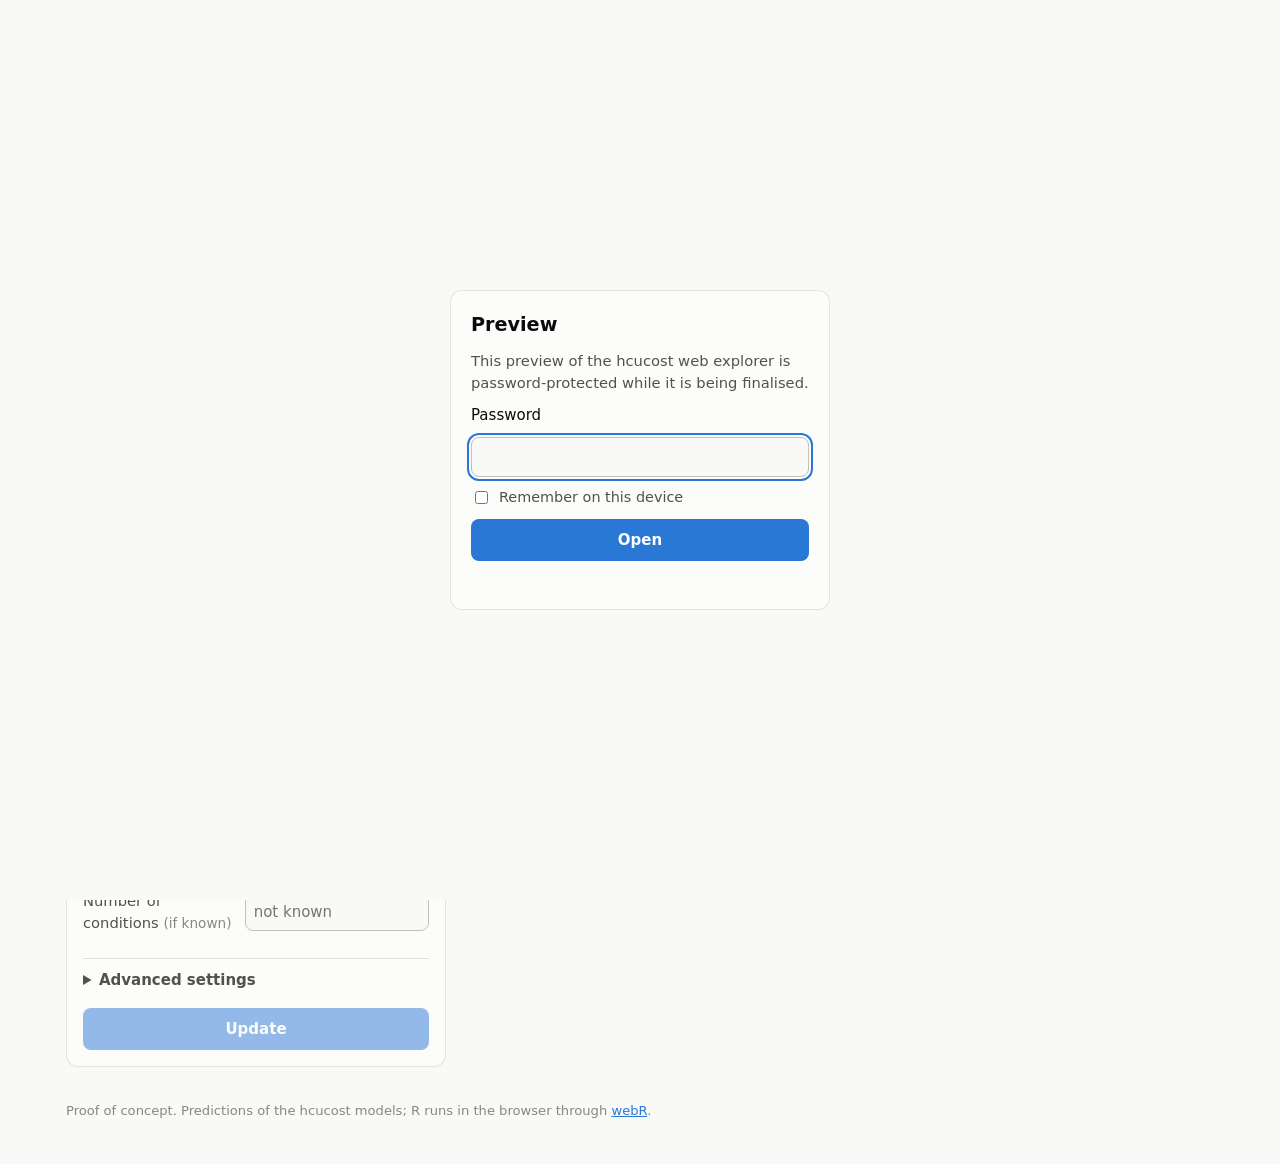
<file: index.html>
<!doctype html>
<!--
  web/index.html - hcucost web explorer (2026-11-08).
  A static page: R runs in the visitor's browser with webR (WebAssembly, self-hosted in webr/); the page
  installs hcucost and its dependencies from repo/ (both built by web/build_wasm.sh) and calls
  hcu_predict() on the fitted models shipped in the package. Nothing runs on a server: any static
  host (or `python3 -m http.server`) can serve this folder. sw.js caches the large files (R itself and
  the packages) for repeat visits. Logic: app.js; R side: hcucost_web.R; styles: style.css.
-->
<html lang="en-GB">
<head>
  <meta charset="utf-8">
  <meta name="viewport" content="width=device-width, initial-scale=1">
  <title>Healthcare cost explorer (preview)</title>
  <meta name="description" content="Expected healthcare use and costs in England from the hcucost models, computed in your browser">
  <link rel="stylesheet" href="style.css">
  <meta name="robots" content="noindex, nofollow">
</head>
<body>
  <header class="page-head">
    <h1>Healthcare use and cost explorer</h1>
    <p class="lede">The average yearly use of NHS services, and its cost, for people in England with the
      characteristics you enter, from the <code>hcucost</code> models fitted to CPRD primary care records
      linked to hospital data. Everything is computed in your browser; nothing you enter leaves this page.</p>
    <div id="startup" class="startup" aria-live="polite">
      <div class="bar" aria-hidden="true"><span id="startup-bar"></span></div>
      <ol class="steps">
        <li data-step="0">Starting R in your browser</li>
        <li data-step="1">Installing the R packages</li>
        <li data-step="2">Reading the models</li>
        <li data-step="3">First calculation</li>
      </ol>
      <p class="hint" id="startup-note">The first visit downloads about 28 MB (R and its packages); later
        visits reuse most of it from your browser's cache.</p>
    </div>
    <p id="status" class="status" role="status" aria-live="polite"></p>
  </header>

  <main class="layout">
    <form id="profile" class="panel form" autocomplete="off" aria-label="Profile" novalidate>
      <label class="compare-toggle"><input type="checkbox" id="compare"> Compare two profiles</label>
      <div id="tabs" class="tabs" role="tablist" aria-label="Profiles" hidden>
        <button type="button" role="tab" id="tab-A" aria-selected="true" aria-controls="profile-fields">Profile A</button>
        <button type="button" role="tab" id="tab-B" aria-selected="false" aria-controls="profile-fields">Profile B</button>
        <button type="button" id="copy-ab" class="ghost small">Copy A to B</button>
      </div>

      <div id="profile-fields" role="tabpanel">
        <fieldset>
          <legend>Person</legend>
          <div class="row">
            <label for="age">Age</label>
            <input id="age" name="age" type="number" min="20" max="100" step="1" value="60" required aria-describedby="err-age">
          </div>
          <p class="field-error" id="err-age"></p>
          <div class="row">
            <span class="label" id="sex-label">Sex</span>
            <div class="seg" role="radiogroup" aria-labelledby="sex-label">
              <label><input type="radio" name="sex" value="women" checked> Woman</label>
              <label><input type="radio" name="sex" value="men"> Man</label>
            </div>
          </div>
        </fieldset>

        <fieldset>
          <legend>Also known <span class="hint">(leave as “not known” if not)</span></legend>
          <div class="row"><label for="dimd">Deprivation (IMD decile)</label><select id="dimd" name="dimd"></select></div>
          <div class="row"><label for="ethnicity">Ethnicity</label><select id="ethnicity" name="ethnicity"></select></div>
          <div class="row"><label for="sha">Region</label><select id="sha" name="sha"></select></div>
          <div class="row"><label for="bmi">BMI (kg/m²)</label>
            <input id="bmi" name="bmi" type="number" min="12" max="70" step="0.1" placeholder="not known" aria-describedby="err-bmi"></div>
          <p class="field-error" id="err-bmi"></p>
          <div class="row"><label for="smok">Smoking</label>
            <select id="smok" name="smok">
              <option value="">not known</option><option value="never">never</option>
              <option value="ex">ex-smoker</option><option value="current">current</option>
            </select></div>
          <div class="row"><label for="survival">Survival</label>
            <select id="survival" name="survival">
              <option value="">not known</option>
              <option value="survives">survives this year and next</option>
              <option value="dies_next">dies next year</option>
              <option value="died">dies this year</option>
            </select></div>
        </fieldset>

        <fieldset>
          <legend id="cond-legend">Long-term conditions</legend>
          <div class="seg" role="radiogroup" aria-labelledby="cond-legend">
            <label><input type="radio" name="condMode" value="unknown" checked> Not known</label>
            <label><input type="radio" name="condMode" value="none"> None</label>
            <label><input type="radio" name="condMode" value="choose"> Choose…</label>
          </div>
          <div id="ncond-row" class="row">
            <label for="ncond">Number of conditions <span class="hint">(if known)</span></label>
            <input id="ncond" name="ncond" type="number" min="0" max="26" step="1" placeholder="not known" aria-describedby="err-ncond">
          </div>
          <p class="field-error" id="err-ncond"></p>
          <div id="choose-box" hidden>
            <input type="search" id="cond-search" placeholder="Search the 26 conditions" aria-label="Search the conditions">
            <p class="hint" id="chosen-summary" aria-live="polite"></p>
            <div id="cond-list" class="cond-list"></div>
            <p class="field-error" id="err-conds"></p>
            <div class="row"><label for="others">The other conditions are</label>
              <select id="others" name="others">
                <option value="absent">absent</option>
                <option value="unknown">not known</option>
              </select></div>
            <p class="hint">Years since diagnosis: 0 means diagnosed this year; leave blank if not known. For
              asthma, anxiety or depression, chronic pain, constipation and alcohol problems, the years into the
              current spell.</p>
          </div>
        </fieldset>
      </div>

      <details class="advanced">
        <summary>Advanced settings</summary>
        <div class="row">
          <span class="label" id="period-label">Model</span>
          <div class="seg" role="radiogroup" aria-labelledby="period-label">
            <label><input type="radio" name="period" value="CY" checked> Calendar year</label>
            <label><input type="radio" name="period" value="FY"> Financial year</label>
          </div>
        </div>
        <div class="row"><label for="precision">Precision</label>
          <select id="precision" name="precision">
            <option value="fast">Fast</option>
            <option value="standard" selected>Standard</option>
            <option value="precise">Precise (slower)</option>
          </select></div>
        <p class="hint">Precision matters mostly when details are not known and are averaged over people like
          this. Results update as you edit.</p>
      </details>

      <button type="submit" id="go" class="primary" disabled>Update</button>
    </form>

    <section id="results" class="panel results" aria-label="Results">
      <div id="placeholder" class="placeholder">Results appear here once R has started.</div>
      <div id="out" hidden>
        <div id="knows"></div>
        <div class="hero" id="hero"></div>

        <div class="spread-wrap">
          <h2>How much people like this differ</h2>
          <p class="hint">The average above includes everyone like this. Individual costs are very uneven: most
            people use a little care and a few are admitted to hospital. From <span id="spread-n">4,000</span>
            simulated people:</p>
          <div id="spread" class="spread"></div>
        </div>

        <div id="tables"></div>

        <div class="chart-head">
          <h2 id="chart-title">Average cost by age</h2>
          <div class="chart-tools">
            <button type="button" id="toggle-table" class="ghost small" aria-pressed="false">Show table</button>
          </div>
        </div>
        <p class="hint" id="curve-note">The same profile at ages 20 to 95. Hover over, tap or tab to a column for
          its details (arrow keys move between ages).</p>
        <div id="legend" class="legend"></div>
        <div id="chart" class="chart"></div>
        <div id="chart-table" class="chart-table" hidden></div>
        <div id="tooltip" class="tooltip" role="status" hidden></div>

        <div class="share">
          <button type="button" id="copy-link" class="ghost small">Copy a link to these results</button>
          <button type="button" id="download-csv" class="ghost small">Download the results (CSV)</button>
          <span class="hint" id="share-note" aria-live="polite"></span>
        </div>

        <details class="about">
          <summary>About these figures</summary>
          <ul>
            <li><strong>What they are.</strong> The average yearly use of NHS services, and its cost, for people
              in England with the characteristics entered: an average over everyone like this, including people
              who use no care that year. They are not a prediction for one person and should not be used for
              decisions about anyone's care.</li>
            <li><strong>Services.</strong> Primary care contacts, prescription items, outpatient attendances,
              hospital admissions (inpatient spells) and A&amp;E attendances. Other services, such as community
              and social care, are not included.</li>
            <li><strong>Costs.</strong> NHS costs at 2019/20 prices: primary care contacts at PSSRU-based costs
              per contact; prescriptions at the Prescription Cost Analysis net ingredient cost per item; hospital
              activity at the national schedules of NHS costs.</li>
            <li><strong>Data.</strong> CPRD Aurum primary care records of people aged 20 to 100, linked to
              Hospital Episode Statistics, 2013 to 2019; practice patterns of 2019 (calendar year) or 2019/20
              (financial year).</li>
            <li><strong>Details not known.</strong> If exactly the known details match one of the models fitted
              without the others, that model is used. Otherwise the unknown details are averaged over people
              like this, filled in from how characteristics and conditions occur together. An unknown
              survival is averaged over the risk of death.</li>
            <li><strong>Calculation.</strong> The averages are computed without simulation (the expected use
              is exact; the expected cost is computed to the precision shown). The spread comes from simulated
              people. Results are reproducible: the same profile always gives the same figures.</li>
            <li><strong>Privacy.</strong> R runs in your browser and nothing you enter is sent anywhere. A copied
              link contains the profiles entered.</li>
          </ul>
        </details>
        <p class="foot" id="foot"></p>
      </div>
    </section>
  </main>

  <div id="mobile-bar" class="mobile-bar" hidden>
    <button type="button" id="bar-result" class="bar-result"></button>
    <button type="button" id="bar-edit" class="ghost small">Edit profile</button>
  </div>

  <footer class="page-foot">
    <p>Proof of concept. Predictions of the hcucost models; R runs in the browser through
      <a href="https://docs.r-wasm.org/webr/latest/">webR</a>.</p>
  </footer>
<!--
  web/deploy/gate.html - the password gate of the PREVIEW of the hcucost web explorer (2026-11-08; user
  request: "very simple" protection while the page is being finalised; to be removed later).
  encrypt.mjs inserts it into the preview's index.html in place of <script src="app.js">. The page's code
  (app.js) and its R side (hcucost_web.R) are published only encrypted (AES-GCM; key from the password by
  PBKDF2-SHA-256). The password decrypts them in the browser; nothing is sent anywhere. Not strong
  security: webR and the R packages themselves are public files.
-->
<div id="gate" class="gate" role="dialog" aria-modal="true" aria-labelledby="gate-title">
  <form id="gate-form" class="gate-box" autocomplete="on">
    <h2 id="gate-title">Preview</h2>
    <p>This preview of the hcucost web explorer is password-protected while it is being finalised.</p>
    <label for="gate-pw">Password</label>
    <input id="gate-pw" name="password" type="password" autocomplete="current-password" required>
    <label class="gate-remember"><input type="checkbox" id="gate-remember"> Remember on this device</label>
    <button type="submit" class="primary">Open</button>
    <p id="gate-msg" class="gate-msg" role="alert"></p>
  </form>
</div>
<style>
  .gate { position: fixed; inset: 0; z-index: 50; display: grid; place-items: center; padding: 16px;
    background: var(--page); }
  .gate-box { width: min(380px, 100%); background: var(--surface); border: 1px solid var(--ring); border-radius: 12px;
    padding: 20px; display: grid; gap: 10px; }
  .gate-box h2 { margin: 0; font-size: 1.2rem; }
  .gate-box p { margin: 0; color: var(--ink-2); font-size: 0.92rem; }
  .gate-box input[type="password"] { font: inherit; color: var(--ink); background: var(--page); border: 1px solid var(--axis);
    border-radius: 8px; padding: 8px 10px; }
  .gate-remember { display: flex; gap: 8px; align-items: center; font-size: 0.9rem; color: var(--ink-2); }
  .gate-msg { color: #d03b3b; min-height: 1.2em; }
</style>
<script type="module">
  const KEY = 'hcucost-preview-password';
  const b64 = (s) => Uint8Array.from(atob(s), (c) => c.charCodeAt(0));
  async function deriveKey(pw, salt, iter) {
    const base = await crypto.subtle.importKey('raw', new TextEncoder().encode(pw), 'PBKDF2', false, ['deriveKey']);
    return crypto.subtle.deriveKey({ name: 'PBKDF2', salt, iterations: iter, hash: 'SHA-256' }, base,
      { name: 'AES-GCM', length: 256 }, false, ['decrypt']);
  }
  // decrypt app.js and hcucost_web.R with the password and run the app; throws on a wrong password
  async function unlock(pw) {
    const [app, r] = await Promise.all(['app.js.enc', 'hcucost_web.R.enc'].map((f) => fetch(f).then((x) => x.json())));
    const key = await deriveKey(pw, b64(app.salt), app.iter);
    const dec = async (e) => new TextDecoder().decode(await crypto.subtle.decrypt({ name: 'AES-GCM', iv: b64(e.iv) }, key, b64(e.ct)));
    const src = await dec(app);
    window.HCUWEB_R_CODE = await dec(r);
    // the app is run from a blob: its relative import of webR must become absolute
    const code = src.replace("from './webr/webr.mjs'", `from '${new URL('webr/webr.mjs', window.location.href).href}'`);
    document.getElementById('gate').remove();
    await import(URL.createObjectURL(new Blob([code], { type: 'text/javascript' })));
  }
  const saved = sessionStorage.getItem(KEY) || localStorage.getItem(KEY);
  const form = document.getElementById('gate-form');
  const msg = document.getElementById('gate-msg');
  form.addEventListener('submit', async (ev) => {
    ev.preventDefault();
    const pw = document.getElementById('gate-pw').value;
    msg.textContent = 'Checking…';
    try {
      await unlock(pw);
      sessionStorage.setItem(KEY, pw);
      if (document.getElementById('gate-remember').checked) localStorage.setItem(KEY, pw);
    } catch (e) {
      msg.textContent = 'That password is not right.';
    }
  });
  if (saved) unlock(saved).catch(() => { sessionStorage.removeItem(KEY); localStorage.removeItem(KEY); });
  else document.getElementById('gate-pw').focus();
</script>

</body>
</html>
</file>
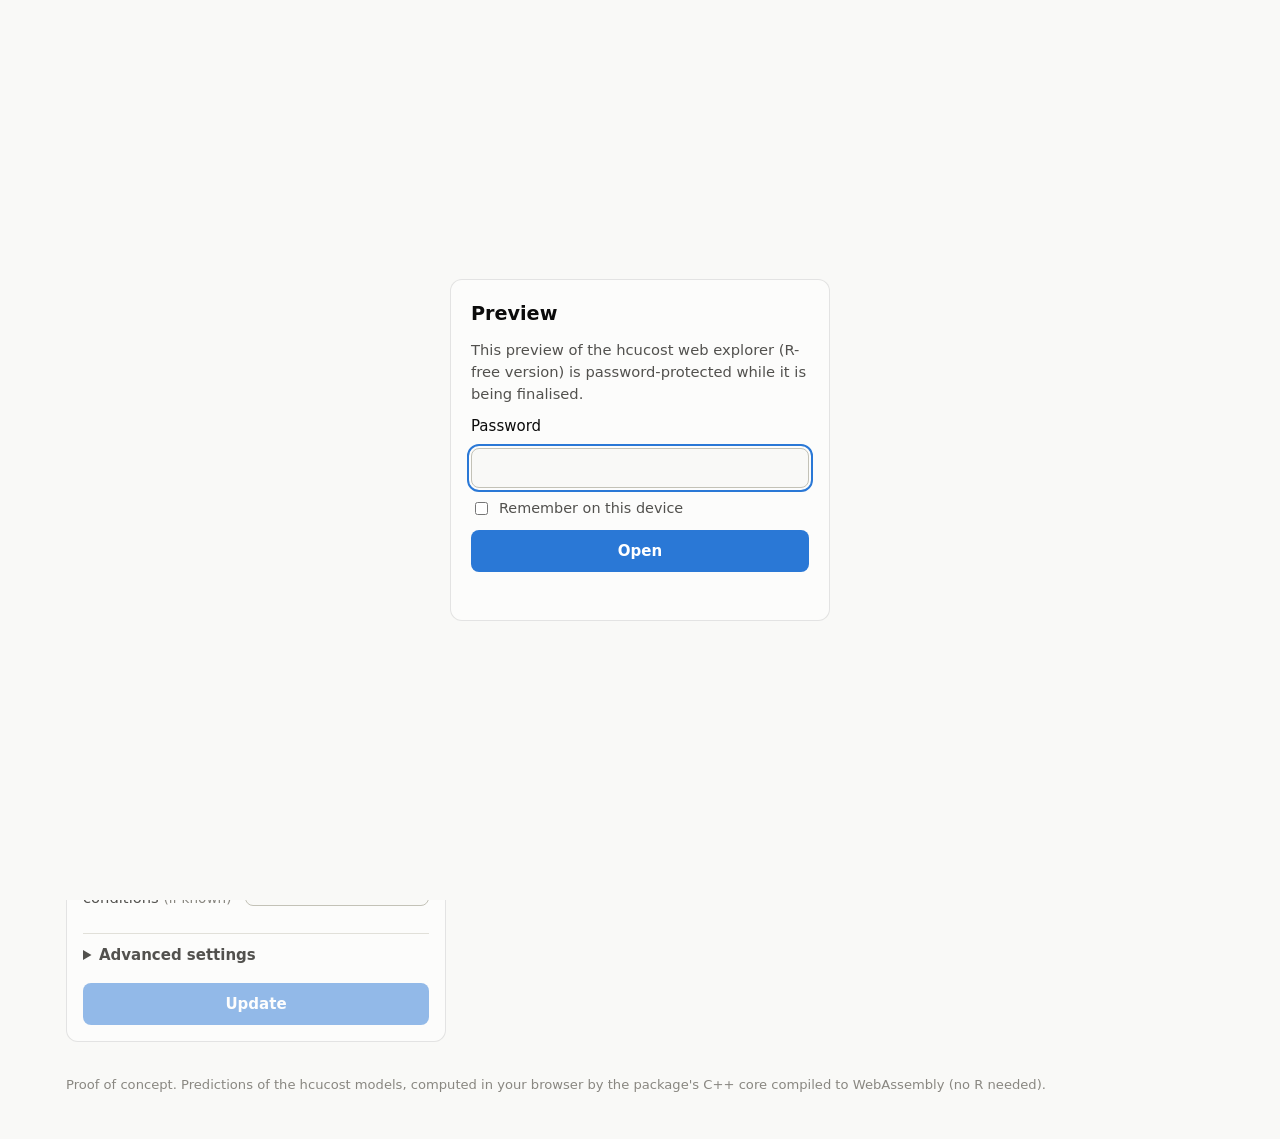
<file: fast/index.html>
<!doctype html>
<!--
  web-fast/index.html - hcucost web explorer, R-free version (2026-11-08; user request: a more responsive
  page that avoids R altogether; the webR page in web/ is unchanged).
  The package's C++ core runs in the browser as WebAssembly (hcucore.wasm, built from core/hcucore.cpp by
  build.sh) with the fitted models exported from the package (models/, export_models.R); engine.js ports
  hcu_predict()'s R logic and gives its results (test/run_check.sh). The calculations run in background
  workers (worker.js), several at once. Nothing runs on a server; sw.js caches the files, so the page also
  works offline once opened. Interface as the webR page: app.js, style.css.
-->
<html lang="en-GB">
<head>
  <meta charset="utf-8">
  <meta name="viewport" content="width=device-width, initial-scale=1">
  <title>Healthcare cost explorer (preview, R-free)</title>
  <meta name="description" content="Expected healthcare use and costs in England from the hcucost models, computed in your browser">
  <link rel="stylesheet" href="style.css">
  <meta name="robots" content="noindex, nofollow">
</head>
<body>
  <header class="page-head">
    <h1>Healthcare use and cost explorer</h1>
    <p class="lede">The average yearly use of NHS services, and its cost, for people in England with the
      characteristics you enter, from the <code>hcucost</code> models fitted to CPRD primary care records
      linked to hospital data. Everything is computed in your browser; nothing you enter leaves this page.</p>
    <div id="startup" class="startup" aria-live="polite">
      <div class="bar" aria-hidden="true"><span id="startup-bar"></span></div>
      <ol class="steps">
        <li data-step="0">Loading the calculation engine</li>
        <li data-step="2">Reading the models</li>
        <li data-step="3">First calculation</li>
      </ol>
      <p class="hint" id="startup-note">The first visit downloads about 2 MB (the calculation engine and
        the models it needs); later visits use the copy kept by your browser.</p>
    </div>
    <p id="status" class="status" role="status" aria-live="polite"></p>
  </header>

  <main class="layout">
    <form id="profile" class="panel form" autocomplete="off" aria-label="Profile" novalidate>
      <label class="compare-toggle"><input type="checkbox" id="compare"> Compare two profiles</label>
      <div id="tabs" class="tabs" role="tablist" aria-label="Profiles" hidden>
        <button type="button" role="tab" id="tab-A" aria-selected="true" aria-controls="profile-fields">Profile A</button>
        <button type="button" role="tab" id="tab-B" aria-selected="false" aria-controls="profile-fields">Profile B</button>
        <button type="button" id="copy-ab" class="ghost small">Copy A to B</button>
      </div>

      <div id="profile-fields" role="tabpanel">
        <fieldset>
          <legend>Person</legend>
          <div class="row">
            <label for="age">Age</label>
            <input id="age" name="age" type="number" min="20" max="100" step="1" value="60" required aria-describedby="err-age">
          </div>
          <p class="field-error" id="err-age"></p>
          <div class="row">
            <span class="label" id="sex-label">Sex</span>
            <div class="seg" role="radiogroup" aria-labelledby="sex-label">
              <label><input type="radio" name="sex" value="women" checked> Woman</label>
              <label><input type="radio" name="sex" value="men"> Man</label>
            </div>
          </div>
        </fieldset>

        <fieldset>
          <legend>Also known <span class="hint">(leave as “not known” if not)</span></legend>
          <div class="row"><label for="dimd">Deprivation (IMD decile)</label><select id="dimd" name="dimd"></select></div>
          <div class="row"><label for="ethnicity">Ethnicity</label><select id="ethnicity" name="ethnicity"></select></div>
          <div class="row"><label for="sha">Region</label><select id="sha" name="sha"></select></div>
          <div class="row"><label for="bmi">BMI (kg/m²)</label>
            <input id="bmi" name="bmi" type="number" min="12" max="70" step="0.1" placeholder="not known" aria-describedby="err-bmi"></div>
          <p class="field-error" id="err-bmi"></p>
          <div class="row"><label for="smok">Smoking</label>
            <select id="smok" name="smok">
              <option value="">not known</option><option value="never">never</option>
              <option value="ex">ex-smoker</option><option value="current">current</option>
            </select></div>
          <div class="row"><label for="survival">Survival</label>
            <select id="survival" name="survival">
              <option value="">not known</option>
              <option value="survives">survives this year and next</option>
              <option value="dies_next">dies next year</option>
              <option value="died">dies this year</option>
            </select></div>
        </fieldset>

        <fieldset>
          <legend id="cond-legend">Long-term conditions</legend>
          <div class="seg" role="radiogroup" aria-labelledby="cond-legend">
            <label><input type="radio" name="condMode" value="unknown" checked> Not known</label>
            <label><input type="radio" name="condMode" value="none"> None</label>
            <label><input type="radio" name="condMode" value="choose"> Choose…</label>
          </div>
          <div id="ncond-row" class="row">
            <label for="ncond">Number of conditions <span class="hint">(if known)</span></label>
            <input id="ncond" name="ncond" type="number" min="0" max="26" step="1" placeholder="not known" aria-describedby="err-ncond">
          </div>
          <p class="field-error" id="err-ncond"></p>
          <div id="choose-box" hidden>
            <input type="search" id="cond-search" placeholder="Search the 26 conditions" aria-label="Search the conditions">
            <p class="hint" id="chosen-summary" aria-live="polite"></p>
            <div id="cond-list" class="cond-list"></div>
            <p class="field-error" id="err-conds"></p>
            <div class="row"><label for="others">The other conditions are</label>
              <select id="others" name="others">
                <option value="absent">absent</option>
                <option value="unknown">not known</option>
              </select></div>
            <p class="hint">Years since diagnosis: 0 means diagnosed this year; leave blank if not known. For
              asthma, anxiety or depression, chronic pain, constipation and alcohol problems, the years into the
              current spell.</p>
          </div>
        </fieldset>
      </div>

      <details class="advanced">
        <summary>Advanced settings</summary>
        <div class="row">
          <span class="label" id="period-label">Model</span>
          <div class="seg" role="radiogroup" aria-labelledby="period-label">
            <label><input type="radio" name="period" value="CY" checked> Calendar year</label>
            <label><input type="radio" name="period" value="FY"> Financial year</label>
          </div>
        </div>
        <div class="row"><label for="precision">Precision</label>
          <select id="precision" name="precision">
            <option value="fast">Fast</option>
            <option value="standard" selected>Standard</option>
            <option value="precise">Precise (slower)</option>
          </select></div>
        <p class="hint">Precision matters mostly when details are not known and are averaged over people like
          this. Results update as you edit.</p>
      </details>

      <button type="submit" id="go" class="primary" disabled>Update</button>
    </form>

    <section id="results" class="panel results" aria-label="Results">
      <div id="placeholder" class="placeholder">Results appear here once R has started.</div>
      <div id="out" hidden>
        <div id="knows"></div>
        <div class="hero" id="hero"></div>

        <div class="spread-wrap">
          <h2>How much people like this differ</h2>
          <p class="hint">The average above includes everyone like this. Individual costs are very uneven: most
            people use a little care and a few are admitted to hospital. From <span id="spread-n">4,000</span>
            simulated people:</p>
          <div id="spread" class="spread"></div>
        </div>

        <div id="tables"></div>

        <div class="chart-head">
          <h2 id="chart-title">Average cost by age</h2>
          <div class="chart-tools">
            <button type="button" id="toggle-table" class="ghost small" aria-pressed="false">Show table</button>
          </div>
        </div>
        <p class="hint" id="curve-note">The same profile at ages 20 to 95. Hover over, tap or tab to a column for
          its details (arrow keys move between ages).</p>
        <div id="legend" class="legend"></div>
        <div id="chart" class="chart"></div>
        <div id="chart-table" class="chart-table" hidden></div>
        <div id="tooltip" class="tooltip" role="status" hidden></div>

        <div class="share">
          <button type="button" id="copy-link" class="ghost small">Copy a link to these results</button>
          <button type="button" id="download-csv" class="ghost small">Download the results (CSV)</button>
          <span class="hint" id="share-note" aria-live="polite"></span>
        </div>

        <details class="about">
          <summary>About these figures</summary>
          <ul>
            <li><strong>What they are.</strong> The average yearly use of NHS services, and its cost, for people
              in England with the characteristics entered: an average over everyone like this, including people
              who use no care that year. They are not a prediction for one person and should not be used for
              decisions about anyone's care.</li>
            <li><strong>Services.</strong> Primary care contacts, prescription items, outpatient attendances,
              hospital admissions (inpatient spells) and A&amp;E attendances. Other services, such as community
              and social care, are not included.</li>
            <li><strong>Costs.</strong> NHS costs at 2019/20 prices: primary care contacts at PSSRU-based costs
              per contact; prescriptions at the Prescription Cost Analysis net ingredient cost per item; hospital
              activity at the national schedules of NHS costs.</li>
            <li><strong>Data.</strong> CPRD Aurum primary care records of people aged 20 to 100, linked to
              Hospital Episode Statistics, 2013 to 2019; practice patterns of 2019 (calendar year) or 2019/20
              (financial year).</li>
            <li><strong>Details not known.</strong> If exactly the known details match one of the models fitted
              without the others, that model is used. Otherwise the unknown details are averaged over people
              like this, filled in from how characteristics and conditions occur together. An unknown
              survival is averaged over the risk of death.</li>
            <li><strong>Calculation.</strong> The averages are computed without simulation (the expected use
              is exact; the expected cost is computed to the precision shown). The spread comes from simulated
              people. Results are reproducible: the same profile always gives the same figures.</li>
            <li><strong>Privacy.</strong> R runs in your browser and nothing you enter is sent anywhere. A copied
              link contains the profiles entered.</li>
          </ul>
        </details>
        <p class="foot" id="foot"></p>
      </div>
    </section>
  </main>

  <div id="mobile-bar" class="mobile-bar" hidden>
    <button type="button" id="bar-result" class="bar-result"></button>
    <button type="button" id="bar-edit" class="ghost small">Edit profile</button>
  </div>

  <footer class="page-foot">
    <p>Proof of concept. Predictions of the hcucost models, computed in your browser by the package's C++
      core compiled to WebAssembly (no R needed).</p>
  </footer>
<!--
  web-fast/deploy/gate.html - the password gate of the PREVIEW of the R-free explorer (2026-11-08; adapted
  from web/deploy/gate.html; the same password, and a remembered password works for both previews).
  encrypt.mjs inserts it into the preview's index.html in place of <script src="app.js">. The page's code
  (app.js) is published only encrypted (AES-GCM; key from the password by PBKDF2-SHA-256) and decrypted in
  the browser; nothing is sent anywhere. Not strong security: the calculation engine and the models are
  public files.
-->
<div id="gate" class="gate" role="dialog" aria-modal="true" aria-labelledby="gate-title">
  <form id="gate-form" class="gate-box" autocomplete="on">
    <h2 id="gate-title">Preview</h2>
    <p>This preview of the hcucost web explorer (R-free version) is password-protected while it is being finalised.</p>
    <label for="gate-pw">Password</label>
    <input id="gate-pw" name="password" type="password" autocomplete="current-password" required>
    <label class="gate-remember"><input type="checkbox" id="gate-remember"> Remember on this device</label>
    <button type="submit" class="primary">Open</button>
    <p id="gate-msg" class="gate-msg" role="alert"></p>
  </form>
</div>
<style>
  .gate { position: fixed; inset: 0; z-index: 50; display: grid; place-items: center; padding: 16px;
    background: var(--page); }
  .gate-box { width: min(380px, 100%); background: var(--surface); border: 1px solid var(--ring); border-radius: 12px;
    padding: 20px; display: grid; gap: 10px; }
  .gate-box h2 { margin: 0; font-size: 1.2rem; }
  .gate-box p { margin: 0; color: var(--ink-2); font-size: 0.92rem; }
  .gate-box input[type="password"] { font: inherit; color: var(--ink); background: var(--page); border: 1px solid var(--axis);
    border-radius: 8px; padding: 8px 10px; }
  .gate-remember { display: flex; gap: 8px; align-items: center; font-size: 0.9rem; color: var(--ink-2); }
  .gate-msg { color: #d03b3b; min-height: 1.2em; }
</style>
<script type="module">
  const KEY = 'hcucost-preview-password';
  const b64 = (s) => Uint8Array.from(atob(s), (c) => c.charCodeAt(0));
  async function deriveKey(pw, salt, iter) {
    const base = await crypto.subtle.importKey('raw', new TextEncoder().encode(pw), 'PBKDF2', false, ['deriveKey']);
    return crypto.subtle.deriveKey({ name: 'PBKDF2', salt, iterations: iter, hash: 'SHA-256' }, base,
      { name: 'AES-GCM', length: 256 }, false, ['decrypt']);
  }
  // decrypt app.js and hcucost_web.R with the password and run the app; throws on a wrong password
  async function unlock(pw) {
    const app = await fetch('app.js.enc').then((x) => x.json());
    const key = await deriveKey(pw, b64(app.salt), app.iter);
    const src = new TextDecoder().decode(await crypto.subtle.decrypt({ name: 'AES-GCM', iv: b64(app.iv) }, key, b64(app.ct)));
    // the app is run from a blob: the address of its workers must become absolute
    const code = src.replace("new URL('worker.js', import.meta.url)", `new URL('worker.js', '${new URL('./', window.location.href).href}')`);
    document.getElementById('gate').remove();
    await import(URL.createObjectURL(new Blob([code], { type: 'text/javascript' })));
  }
  const saved = sessionStorage.getItem(KEY) || localStorage.getItem(KEY);
  const form = document.getElementById('gate-form');
  const msg = document.getElementById('gate-msg');
  form.addEventListener('submit', async (ev) => {
    ev.preventDefault();
    const pw = document.getElementById('gate-pw').value;
    msg.textContent = 'Checking…';
    try {
      await unlock(pw);
      sessionStorage.setItem(KEY, pw);
      if (document.getElementById('gate-remember').checked) localStorage.setItem(KEY, pw);
    } catch (e) {
      msg.textContent = 'That password is not right.';
    }
  });
  if (saved) unlock(saved).catch(() => { sessionStorage.removeItem(KEY); localStorage.removeItem(KEY); });
  else document.getElementById('gate-pw').focus();
</script>

</body>
</html>
</file>
<file: style.css>
/* web/style.css - hcucost web explorer. Colours are tokens with light and dark values; the five
   service colours are the first five slots of the dataviz reference palette, in its fixed order
   (validated 2026-11-08: all checks pass in both modes; three light-mode slots are below 3:1 contrast,
   so the chart has a table view, a legend and tooltips). */
:root {
  color-scheme: light;
  --page: #f9f9f7;
  --surface: #fcfcfb;
  --ink: #0b0b0b;
  --ink-2: #52514e;
  --muted: #898781;
  --grid: #e1e0d9;
  --axis: #c3c2b7;
  --ring: rgba(11, 11, 11, 0.10);
  --accent: #2a78d6;
  --accent-ink: #ffffff;
  --s1: #2a78d6; /* primary care */
  --s2: #eb6834; /* A&E */
  --s3: #1baf7a; /* outpatients */
  --s4: #eda100; /* inpatients */
  --s5: #e87ba4; /* prescriptions */
  --font: system-ui, -apple-system, "Segoe UI", sans-serif;
}
@media (prefers-color-scheme: dark) {
  :root:not([data-theme="light"]) {
    color-scheme: dark;
    --page: #0d0d0d;
    --surface: #1a1a19;
    --ink: #f0efec;
    --ink-2: #c3c2b7;
    --muted: #898781;
    --grid: #2c2c2a;
    --axis: #383835;
    --ring: rgba(255, 255, 255, 0.10);
    --accent: #3987e5;
    --s1: #3987e5;
    --s2: #d95926;
    --s3: #199e70;
    --s4: #c98500;
    --s5: #d55181;
  }
}
:root[data-theme="dark"] {
  color-scheme: dark;
  --page: #0d0d0d;
  --surface: #1a1a19;
  --ink: #f0efec;
  --ink-2: #c3c2b7;
  --muted: #898781;
  --grid: #2c2c2a;
  --axis: #383835;
  --ring: rgba(255, 255, 255, 0.10);
  --accent: #3987e5;
  --s1: #3987e5;
  --s2: #d95926;
  --s3: #199e70;
  --s4: #c98500;
  --s5: #d55181;
}

* { box-sizing: border-box; }
html { -webkit-text-size-adjust: 100%; }
body {
  margin: 0;
  background: var(--page);
  color: var(--ink);
  font: 15px/1.5 var(--font);
}
code { font-size: 0.92em; }
a { color: var(--accent); }

.page-head, .layout, .page-foot { max-width: 1180px; margin: 0 auto; padding: 0 16px; }
.page-head { padding-top: 28px; }
h1 { font-size: 1.6rem; line-height: 1.2; margin: 0 0 8px; }
h2 { font-size: 1.05rem; margin: 0; }
.lede { color: var(--ink-2); max-width: 70ch; margin: 0 0 12px; }
.status { color: var(--ink-2); font-size: 0.9rem; margin: 0 0 20px; min-height: 1.5em; }
.status.error { color: #d03b3b; }

.layout { display: grid; grid-template-columns: minmax(300px, 380px) 1fr; gap: 20px; align-items: start; }
@media (max-width: 860px) { .layout { grid-template-columns: 1fr; } }
.panel { background: var(--surface); border: 1px solid var(--ring); border-radius: 12px; padding: 16px; min-width: 0; }

fieldset { border: 0; margin: 0 0 16px; padding: 0; min-width: 0; }
legend { font-weight: 600; margin-bottom: 8px; padding: 0; }
.hint { color: var(--muted); font-size: 0.85rem; font-weight: 400; }
p.hint { margin: 4px 0 8px; }
.row { display: grid; grid-template-columns: 1fr 1.2fr; gap: 8px; align-items: center; margin-bottom: 8px; }
.row > label, .row > .label { color: var(--ink-2); font-size: 0.92rem; }
input[type="number"], select {
  width: 100%; min-width: 0; font: inherit; color: var(--ink); background: var(--page);
  border: 1px solid var(--axis); border-radius: 8px; padding: 6px 8px;
}
input:focus-visible, select:focus-visible, button:focus-visible { outline: 2px solid var(--accent); outline-offset: 2px; }
.seg { display: flex; gap: 6px; flex-wrap: wrap; }
.seg label {
  display: inline-flex; align-items: center; gap: 6px; border: 1px solid var(--axis); border-radius: 999px;
  padding: 4px 12px; font-size: 0.92rem; cursor: pointer;
}
.seg input { margin: 0; accent-color: var(--accent); }
.bulk { display: flex; gap: 8px; margin: 4px 0; }
button { font: inherit; border-radius: 8px; cursor: pointer; }
button.ghost { background: transparent; color: var(--ink-2); border: 1px solid var(--axis); padding: 4px 10px; font-size: 0.85rem; }
button.primary {
  width: 100%; background: var(--accent); color: var(--accent-ink); border: 0; padding: 10px 14px; font-weight: 600;
}
button:disabled { opacity: 0.5; cursor: progress; }

.conditions { display: grid; grid-template-columns: 1fr; gap: 6px; max-height: 360px; overflow-y: auto; padding-right: 4px; }
.cond { display: grid; grid-template-columns: 1fr 92px 64px; gap: 6px; align-items: center; font-size: 0.88rem; }
.cond select, .cond input { padding: 4px 6px; font-size: 0.88rem; }

.placeholder { color: var(--muted); padding: 40px 8px; text-align: center; }
.eyebrow { color: var(--ink-2); font-size: 0.88rem; margin: 0 0 8px; }
.hero { display: flex; flex-direction: column; margin-bottom: 16px; }
.hero-label { color: var(--ink-2); font-size: 0.9rem; }
.hero-value { font-size: 2.4rem; font-weight: 650; line-height: 1.15; }
.hero-note { color: var(--muted); font-size: 0.85rem; }

table { border-collapse: collapse; width: 100%; font-size: 0.92rem; }
th, td { text-align: left; padding: 6px 8px; border-bottom: 1px solid var(--grid); }
th { color: var(--ink-2); font-weight: 600; }
.num { text-align: right; font-variant-numeric: tabular-nums; }
tr.total td { font-weight: 650; border-bottom: 0; }
.swatch { display: inline-block; width: 10px; height: 10px; border-radius: 3px; margin-right: 8px; vertical-align: baseline; }

.chart-head { display: flex; justify-content: space-between; align-items: center; margin-top: 24px; gap: 8px; }
.legend { display: flex; flex-wrap: wrap; gap: 4px 16px; font-size: 0.85rem; color: var(--ink-2); margin: 4px 0 8px; }
.chart { position: relative; width: 100%; }
.chart svg { display: block; width: 100%; height: auto; overflow: visible; }
.chart text { fill: var(--muted); font: 11px var(--font); font-variant-numeric: tabular-nums; }
.chart .grid { stroke: var(--grid); stroke-width: 1; }
.chart .base { stroke: var(--axis); stroke-width: 1; }
.chart .seg-rect { stroke: var(--surface); stroke-width: 2; }
.chart .col.dim .seg-rect { opacity: 0.35; }
.chart .marker { fill: var(--ink-2); }
.chart-table { overflow-x: auto; margin-top: 8px; }
.tooltip {
  position: fixed; z-index: 10; pointer-events: none; background: var(--surface); color: var(--ink);
  border: 1px solid var(--ring); border-radius: 8px; padding: 8px 10px; font-size: 0.82rem;
  box-shadow: 0 4px 16px rgba(0, 0, 0, 0.12); max-width: 260px;
}
.tooltip .tt-row { display: flex; justify-content: space-between; gap: 12px; }
.tooltip .tt-row.on { font-weight: 650; }
.foot { color: var(--muted); font-size: 0.82rem; margin: 16px 0 0; }
.page-foot { color: var(--muted); font-size: 0.82rem; padding-top: 20px; padding-bottom: 32px; }

/* ---- 2026-11-08: startup progress, comparison, conditions, spread, sharing, phones ---- */
.startup { margin: 0 0 16px; max-width: 640px; }
.startup .bar { height: 6px; background: var(--grid); border-radius: 999px; overflow: hidden; margin-bottom: 8px; }
.startup .bar span { display: block; height: 100%; width: 5%; background: var(--accent); border-radius: 999px;
  transition: width 0.4s ease; }
.steps { list-style: none; display: flex; flex-wrap: wrap; gap: 4px 16px; padding: 0; margin: 0 0 4px;
  font-size: 0.88rem; color: var(--muted); }
.steps li::before { content: "○ "; }
.steps li.current { color: var(--ink); font-weight: 600; }
.steps li.current::before { content: "◐ "; }
.steps li.done { color: var(--ink-2); }
.steps li.done::before { content: "✓ "; }
.startup.finished { display: none; }

.compare-toggle { display: flex; gap: 8px; align-items: center; font-weight: 600; margin-bottom: 12px; }
.compare-toggle input { accent-color: var(--accent); width: 18px; height: 18px; }
.tabs { display: flex; gap: 6px; align-items: center; margin-bottom: 14px; flex-wrap: wrap; }
.tabs [role="tab"] { font: inherit; padding: 6px 14px; border: 1px solid var(--axis); background: transparent;
  color: var(--ink-2); border-radius: 999px; }
.tabs [role="tab"][aria-selected="true"] { background: var(--accent); color: var(--accent-ink); border-color: var(--accent); }
.tabs #copy-ab { margin-left: auto; }
button.small { padding: 4px 10px; font-size: 0.85rem; }

.field-error { color: #d03b3b; font-size: 0.85rem; margin: -4px 0 8px; min-height: 0; }
.field-error:empty { display: none; }
[aria-invalid="true"] { border-color: #d03b3b !important; outline: 1px solid #d03b3b; }

#cond-search { width: 100%; font: inherit; color: var(--ink); background: var(--page); border: 1px solid var(--axis);
  border-radius: 8px; padding: 6px 8px; margin: 10px 0 4px; }
.cond-list { max-height: none; }
.cond-group { border: 0; padding: 0; margin: 8px 0 4px; }
.cond-group > legend { font-size: 0.8rem; font-weight: 600; color: var(--muted); text-transform: uppercase;
  letter-spacing: 0.04em; margin-bottom: 4px; }
.cond-item { display: grid; grid-template-columns: 1fr 96px; gap: 6px; align-items: center; min-height: 34px; }
.cond-item label { display: flex; gap: 8px; align-items: center; font-size: 0.92rem; }
.cond-item input[type="checkbox"] { accent-color: var(--accent); width: 18px; height: 18px; }
.cond-item input[type="number"] { padding: 4px 6px; font-size: 0.88rem; }
.cond-item[hidden] { display: none; }
#ncond-row[hidden], #choose-box[hidden] { display: none; }

details.advanced { margin: 4px 0 16px; border-top: 1px solid var(--grid); padding-top: 10px; }
details.advanced summary, details.about summary { cursor: pointer; font-weight: 600; color: var(--ink-2); }
details.advanced[open] summary { margin-bottom: 10px; }

#knows { margin-bottom: 10px; }
.knows-line { font-size: 0.88rem; color: var(--ink-2); margin: 0 0 4px; }
.knows-line strong { color: var(--ink); font-weight: 600; }
.hero-sub { color: var(--ink-2); font-size: 0.95rem; }
.hero .precision { color: var(--muted); font-size: 0.85rem; }
.hero .precision abbr { text-decoration: underline dotted; cursor: help; }

.spread-wrap { margin: 8px 0 20px; }
.spread-wrap h2 { margin-bottom: 4px; }
.spread { display: grid; grid-template-columns: 1fr; gap: 16px; }
.spread.two { grid-template-columns: 1fr 1fr; }
@media (max-width: 640px) { .spread.two { grid-template-columns: 1fr; } }
.spread-col h3 { font-size: 0.95rem; margin: 0 0 6px; }
.spread-stats { display: grid; grid-template-columns: repeat(auto-fit, minmax(140px, 1fr)); gap: 8px; margin: 0 0 8px; }
.stat { border: 1px solid var(--ring); border-radius: 10px; padding: 8px 10px; }
.stat .v { display: block; font-size: 1.15rem; font-weight: 650; font-variant-numeric: tabular-nums; }
.stat .l { display: block; font-size: 0.8rem; color: var(--ink-2); }
.strip svg { display: block; width: 100%; height: auto; overflow: visible; }
.strip text { fill: var(--muted); font: 11px var(--font); font-variant-numeric: tabular-nums; }
.strip-key { display: flex; flex-wrap: wrap; gap: 4px 14px; font-size: 0.8rem; color: var(--ink-2); margin-top: 4px; }

.chart-tools { display: flex; gap: 6px; }
.chart [data-hit]:focus { outline: none; }
.chart [data-hit]:focus-visible { outline: none; stroke: var(--ink); stroke-width: 2; }
.chart .line { fill: none; stroke-width: 2; }
.chart .dot { stroke: var(--surface); stroke-width: 2; }
.chart .end-label { font-weight: 600; }

.share { display: flex; flex-wrap: wrap; gap: 8px; align-items: center; margin: 16px 0 8px; }
details.about { margin-top: 12px; border-top: 1px solid var(--grid); padding-top: 10px; }
details.about ul { margin: 8px 0 0; padding-left: 18px; font-size: 0.9rem; color: var(--ink-2); }
details.about li { margin-bottom: 6px; }

.mobile-bar { display: none; }
@media (max-width: 860px) {
  .results { order: -1; }                       /* results first on phones */
  .mobile-bar:not([hidden]) {
    display: flex; position: sticky; bottom: 0; z-index: 5; gap: 8px; align-items: center;
    justify-content: space-between; padding: 10px 16px; background: var(--surface);
    border-top: 1px solid var(--ring); box-shadow: 0 -4px 12px rgba(0, 0, 0, 0.08);
  }
  .bar-result { font: inherit; font-weight: 650; background: transparent; border: 0; color: var(--ink); padding: 4px 0;
    text-align: left; }
}
/* elements with a display rule must still honour [hidden] */
.tabs[hidden], .spread-wrap[hidden], .share[hidden] { display: none; }
</file>
<file: fast/style.css>
/* web/style.css - hcucost web explorer. Colours are tokens with light and dark values; the five
   service colours are the first five slots of the dataviz reference palette, in its fixed order
   (validated 2026-11-08: all checks pass in both modes; three light-mode slots are below 3:1 contrast,
   so the chart has a table view, a legend and tooltips). */
:root {
  color-scheme: light;
  --page: #f9f9f7;
  --surface: #fcfcfb;
  --ink: #0b0b0b;
  --ink-2: #52514e;
  --muted: #898781;
  --grid: #e1e0d9;
  --axis: #c3c2b7;
  --ring: rgba(11, 11, 11, 0.10);
  --accent: #2a78d6;
  --accent-ink: #ffffff;
  --s1: #2a78d6; /* primary care */
  --s2: #eb6834; /* A&E */
  --s3: #1baf7a; /* outpatients */
  --s4: #eda100; /* inpatients */
  --s5: #e87ba4; /* prescriptions */
  --font: system-ui, -apple-system, "Segoe UI", sans-serif;
}
@media (prefers-color-scheme: dark) {
  :root:not([data-theme="light"]) {
    color-scheme: dark;
    --page: #0d0d0d;
    --surface: #1a1a19;
    --ink: #f0efec;
    --ink-2: #c3c2b7;
    --muted: #898781;
    --grid: #2c2c2a;
    --axis: #383835;
    --ring: rgba(255, 255, 255, 0.10);
    --accent: #3987e5;
    --s1: #3987e5;
    --s2: #d95926;
    --s3: #199e70;
    --s4: #c98500;
    --s5: #d55181;
  }
}
:root[data-theme="dark"] {
  color-scheme: dark;
  --page: #0d0d0d;
  --surface: #1a1a19;
  --ink: #f0efec;
  --ink-2: #c3c2b7;
  --muted: #898781;
  --grid: #2c2c2a;
  --axis: #383835;
  --ring: rgba(255, 255, 255, 0.10);
  --accent: #3987e5;
  --s1: #3987e5;
  --s2: #d95926;
  --s3: #199e70;
  --s4: #c98500;
  --s5: #d55181;
}

* { box-sizing: border-box; }
html { -webkit-text-size-adjust: 100%; }
body {
  margin: 0;
  background: var(--page);
  color: var(--ink);
  font: 15px/1.5 var(--font);
}
code { font-size: 0.92em; }
a { color: var(--accent); }

.page-head, .layout, .page-foot { max-width: 1180px; margin: 0 auto; padding: 0 16px; }
.page-head { padding-top: 28px; }
h1 { font-size: 1.6rem; line-height: 1.2; margin: 0 0 8px; }
h2 { font-size: 1.05rem; margin: 0; }
.lede { color: var(--ink-2); max-width: 70ch; margin: 0 0 12px; }
.status { color: var(--ink-2); font-size: 0.9rem; margin: 0 0 20px; min-height: 1.5em; }
.status.error { color: #d03b3b; }

.layout { display: grid; grid-template-columns: minmax(300px, 380px) 1fr; gap: 20px; align-items: start; }
@media (max-width: 860px) { .layout { grid-template-columns: 1fr; } }
.panel { background: var(--surface); border: 1px solid var(--ring); border-radius: 12px; padding: 16px; min-width: 0; }

fieldset { border: 0; margin: 0 0 16px; padding: 0; min-width: 0; }
legend { font-weight: 600; margin-bottom: 8px; padding: 0; }
.hint { color: var(--muted); font-size: 0.85rem; font-weight: 400; }
p.hint { margin: 4px 0 8px; }
.row { display: grid; grid-template-columns: 1fr 1.2fr; gap: 8px; align-items: center; margin-bottom: 8px; }
.row > label, .row > .label { color: var(--ink-2); font-size: 0.92rem; }
input[type="number"], select {
  width: 100%; min-width: 0; font: inherit; color: var(--ink); background: var(--page);
  border: 1px solid var(--axis); border-radius: 8px; padding: 6px 8px;
}
input:focus-visible, select:focus-visible, button:focus-visible { outline: 2px solid var(--accent); outline-offset: 2px; }
.seg { display: flex; gap: 6px; flex-wrap: wrap; }
.seg label {
  display: inline-flex; align-items: center; gap: 6px; border: 1px solid var(--axis); border-radius: 999px;
  padding: 4px 12px; font-size: 0.92rem; cursor: pointer;
}
.seg input { margin: 0; accent-color: var(--accent); }
.bulk { display: flex; gap: 8px; margin: 4px 0; }
button { font: inherit; border-radius: 8px; cursor: pointer; }
button.ghost { background: transparent; color: var(--ink-2); border: 1px solid var(--axis); padding: 4px 10px; font-size: 0.85rem; }
button.primary {
  width: 100%; background: var(--accent); color: var(--accent-ink); border: 0; padding: 10px 14px; font-weight: 600;
}
button:disabled { opacity: 0.5; cursor: progress; }

.conditions { display: grid; grid-template-columns: 1fr; gap: 6px; max-height: 360px; overflow-y: auto; padding-right: 4px; }
.cond { display: grid; grid-template-columns: 1fr 92px 64px; gap: 6px; align-items: center; font-size: 0.88rem; }
.cond select, .cond input { padding: 4px 6px; font-size: 0.88rem; }

.placeholder { color: var(--muted); padding: 40px 8px; text-align: center; }
.eyebrow { color: var(--ink-2); font-size: 0.88rem; margin: 0 0 8px; }
.hero { display: flex; flex-direction: column; margin-bottom: 16px; }
.hero-label { color: var(--ink-2); font-size: 0.9rem; }
.hero-value { font-size: 2.4rem; font-weight: 650; line-height: 1.15; }
.hero-note { color: var(--muted); font-size: 0.85rem; }

table { border-collapse: collapse; width: 100%; font-size: 0.92rem; }
th, td { text-align: left; padding: 6px 8px; border-bottom: 1px solid var(--grid); }
th { color: var(--ink-2); font-weight: 600; }
.num { text-align: right; font-variant-numeric: tabular-nums; }
tr.total td { font-weight: 650; border-bottom: 0; }
.swatch { display: inline-block; width: 10px; height: 10px; border-radius: 3px; margin-right: 8px; vertical-align: baseline; }

.chart-head { display: flex; justify-content: space-between; align-items: center; margin-top: 24px; gap: 8px; }
.legend { display: flex; flex-wrap: wrap; gap: 4px 16px; font-size: 0.85rem; color: var(--ink-2); margin: 4px 0 8px; }
.chart { position: relative; width: 100%; }
.chart svg { display: block; width: 100%; height: auto; overflow: visible; }
.chart text { fill: var(--muted); font: 11px var(--font); font-variant-numeric: tabular-nums; }
.chart .grid { stroke: var(--grid); stroke-width: 1; }
.chart .base { stroke: var(--axis); stroke-width: 1; }
.chart .seg-rect { stroke: var(--surface); stroke-width: 2; }
.chart .col.dim .seg-rect { opacity: 0.35; }
.chart .marker { fill: var(--ink-2); }
.chart-table { overflow-x: auto; margin-top: 8px; }
.tooltip {
  position: fixed; z-index: 10; pointer-events: none; background: var(--surface); color: var(--ink);
  border: 1px solid var(--ring); border-radius: 8px; padding: 8px 10px; font-size: 0.82rem;
  box-shadow: 0 4px 16px rgba(0, 0, 0, 0.12); max-width: 260px;
}
.tooltip .tt-row { display: flex; justify-content: space-between; gap: 12px; }
.tooltip .tt-row.on { font-weight: 650; }
.foot { color: var(--muted); font-size: 0.82rem; margin: 16px 0 0; }
.page-foot { color: var(--muted); font-size: 0.82rem; padding-top: 20px; padding-bottom: 32px; }

/* ---- 2026-11-08: startup progress, comparison, conditions, spread, sharing, phones ---- */
.startup { margin: 0 0 16px; max-width: 640px; }
.startup .bar { height: 6px; background: var(--grid); border-radius: 999px; overflow: hidden; margin-bottom: 8px; }
.startup .bar span { display: block; height: 100%; width: 5%; background: var(--accent); border-radius: 999px;
  transition: width 0.4s ease; }
.steps { list-style: none; display: flex; flex-wrap: wrap; gap: 4px 16px; padding: 0; margin: 0 0 4px;
  font-size: 0.88rem; color: var(--muted); }
.steps li::before { content: "○ "; }
.steps li.current { color: var(--ink); font-weight: 600; }
.steps li.current::before { content: "◐ "; }
.steps li.done { color: var(--ink-2); }
.steps li.done::before { content: "✓ "; }
.startup.finished { display: none; }

.compare-toggle { display: flex; gap: 8px; align-items: center; font-weight: 600; margin-bottom: 12px; }
.compare-toggle input { accent-color: var(--accent); width: 18px; height: 18px; }
.tabs { display: flex; gap: 6px; align-items: center; margin-bottom: 14px; flex-wrap: wrap; }
.tabs [role="tab"] { font: inherit; padding: 6px 14px; border: 1px solid var(--axis); background: transparent;
  color: var(--ink-2); border-radius: 999px; }
.tabs [role="tab"][aria-selected="true"] { background: var(--accent); color: var(--accent-ink); border-color: var(--accent); }
.tabs #copy-ab { margin-left: auto; }
button.small { padding: 4px 10px; font-size: 0.85rem; }

.field-error { color: #d03b3b; font-size: 0.85rem; margin: -4px 0 8px; min-height: 0; }
.field-error:empty { display: none; }
[aria-invalid="true"] { border-color: #d03b3b !important; outline: 1px solid #d03b3b; }

#cond-search { width: 100%; font: inherit; color: var(--ink); background: var(--page); border: 1px solid var(--axis);
  border-radius: 8px; padding: 6px 8px; margin: 10px 0 4px; }
.cond-list { max-height: none; }
.cond-group { border: 0; padding: 0; margin: 8px 0 4px; }
.cond-group > legend { font-size: 0.8rem; font-weight: 600; color: var(--muted); text-transform: uppercase;
  letter-spacing: 0.04em; margin-bottom: 4px; }
.cond-item { display: grid; grid-template-columns: 1fr 96px; gap: 6px; align-items: center; min-height: 34px; }
.cond-item label { display: flex; gap: 8px; align-items: center; font-size: 0.92rem; }
.cond-item input[type="checkbox"] { accent-color: var(--accent); width: 18px; height: 18px; }
.cond-item input[type="number"] { padding: 4px 6px; font-size: 0.88rem; }
.cond-item[hidden] { display: none; }
#ncond-row[hidden], #choose-box[hidden] { display: none; }

details.advanced { margin: 4px 0 16px; border-top: 1px solid var(--grid); padding-top: 10px; }
details.advanced summary, details.about summary { cursor: pointer; font-weight: 600; color: var(--ink-2); }
details.advanced[open] summary { margin-bottom: 10px; }

#knows { margin-bottom: 10px; }
.knows-line { font-size: 0.88rem; color: var(--ink-2); margin: 0 0 4px; }
.knows-line strong { color: var(--ink); font-weight: 600; }
.hero-sub { color: var(--ink-2); font-size: 0.95rem; }
.hero .precision { color: var(--muted); font-size: 0.85rem; }
.hero .precision abbr { text-decoration: underline dotted; cursor: help; }

.spread-wrap { margin: 8px 0 20px; }
.spread-wrap h2 { margin-bottom: 4px; }
.spread { display: grid; grid-template-columns: 1fr; gap: 16px; }
.spread.two { grid-template-columns: 1fr 1fr; }
@media (max-width: 640px) { .spread.two { grid-template-columns: 1fr; } }
.spread-col h3 { font-size: 0.95rem; margin: 0 0 6px; }
.spread-stats { display: grid; grid-template-columns: repeat(auto-fit, minmax(140px, 1fr)); gap: 8px; margin: 0 0 8px; }
.stat { border: 1px solid var(--ring); border-radius: 10px; padding: 8px 10px; }
.stat .v { display: block; font-size: 1.15rem; font-weight: 650; font-variant-numeric: tabular-nums; }
.stat .l { display: block; font-size: 0.8rem; color: var(--ink-2); }
.strip svg { display: block; width: 100%; height: auto; overflow: visible; }
.strip text { fill: var(--muted); font: 11px var(--font); font-variant-numeric: tabular-nums; }
.strip-key { display: flex; flex-wrap: wrap; gap: 4px 14px; font-size: 0.8rem; color: var(--ink-2); margin-top: 4px; }

.chart-tools { display: flex; gap: 6px; }
.chart [data-hit]:focus { outline: none; }
.chart [data-hit]:focus-visible { outline: none; stroke: var(--ink); stroke-width: 2; }
.chart .line { fill: none; stroke-width: 2; }
.chart .dot { stroke: var(--surface); stroke-width: 2; }
.chart .end-label { font-weight: 600; }

.share { display: flex; flex-wrap: wrap; gap: 8px; align-items: center; margin: 16px 0 8px; }
details.about { margin-top: 12px; border-top: 1px solid var(--grid); padding-top: 10px; }
details.about ul { margin: 8px 0 0; padding-left: 18px; font-size: 0.9rem; color: var(--ink-2); }
details.about li { margin-bottom: 6px; }

.mobile-bar { display: none; }
@media (max-width: 860px) {
  .results { order: -1; }                       /* results first on phones */
  .mobile-bar:not([hidden]) {
    display: flex; position: sticky; bottom: 0; z-index: 5; gap: 8px; align-items: center;
    justify-content: space-between; padding: 10px 16px; background: var(--surface);
    border-top: 1px solid var(--ring); box-shadow: 0 -4px 12px rgba(0, 0, 0, 0.08);
  }
  .bar-result { font: inherit; font-weight: 650; background: transparent; border: 0; color: var(--ink); padding: 4px 0;
    text-align: left; }
}
/* elements with a display rule must still honour [hidden] */
.tabs[hidden], .spread-wrap[hidden], .share[hidden] { display: none; }
</file>
